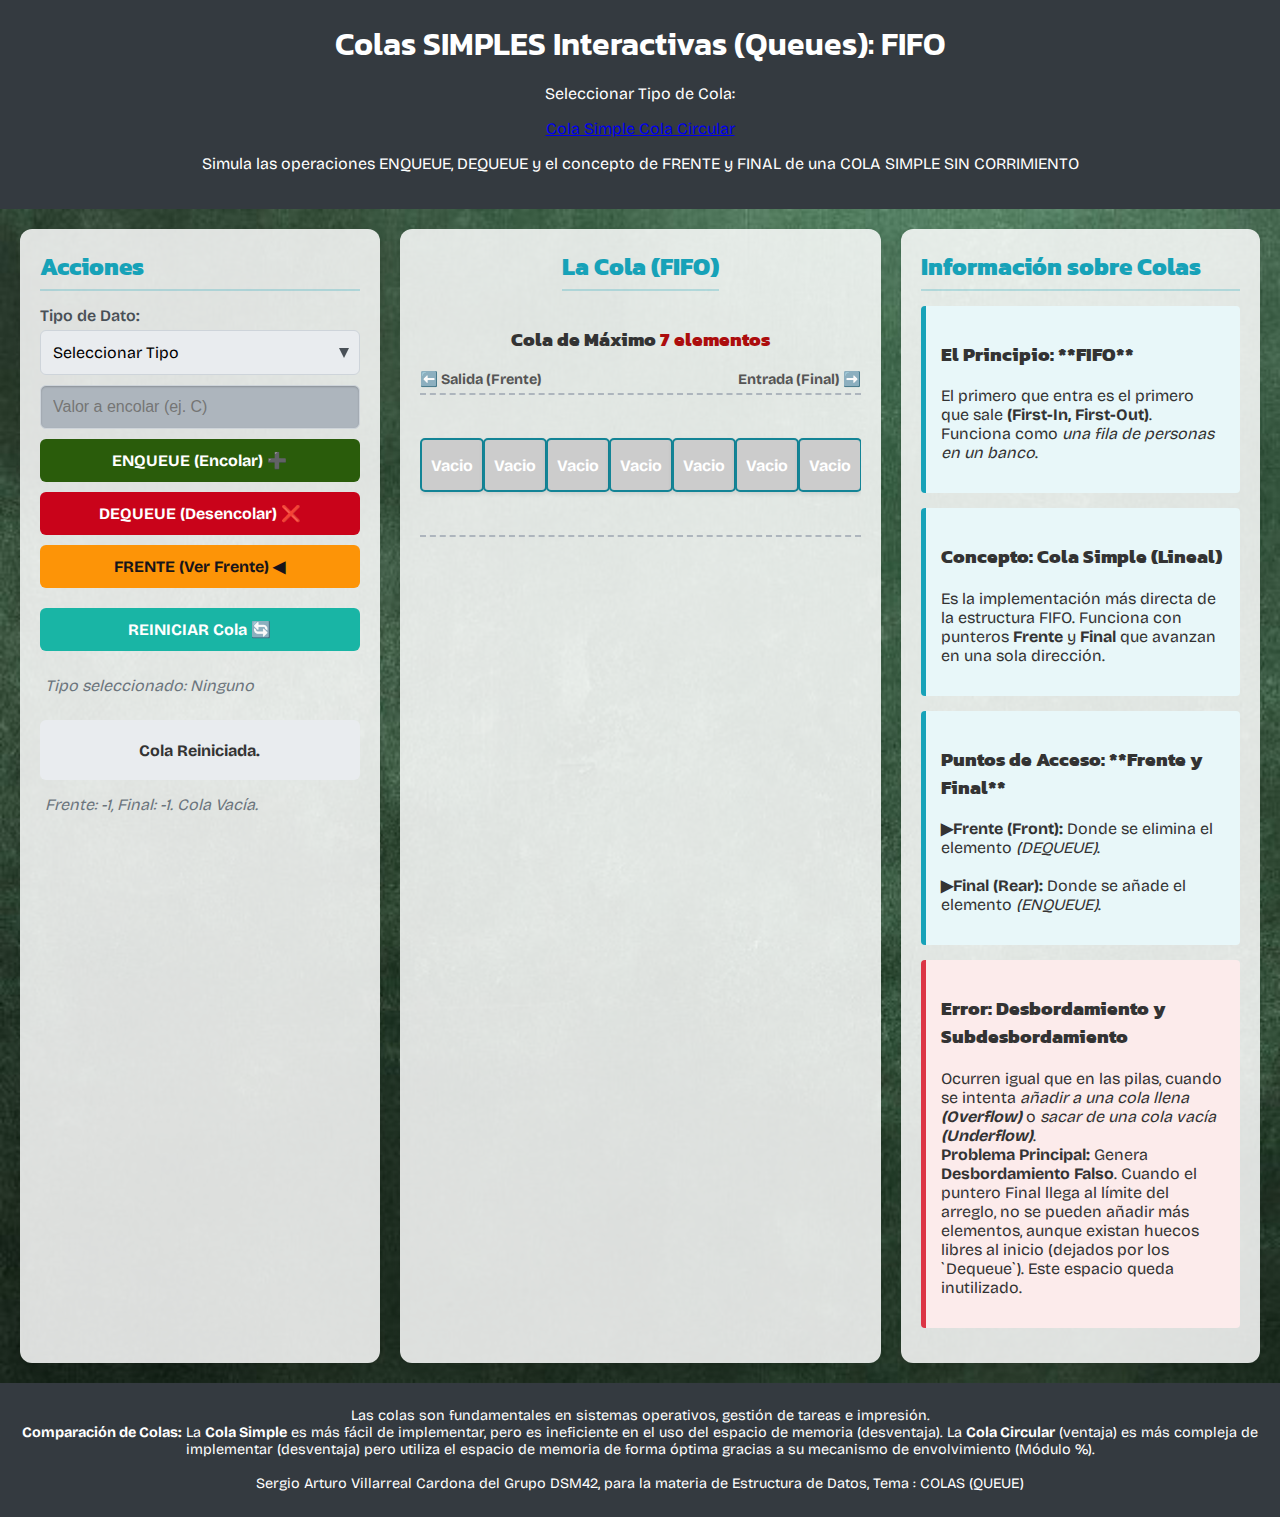
<file: index.html>
<!DOCTYPE html>
<html lang="es">
<head>
    <meta charset="UTF-8">
    <meta name="viewport" content="width=device-width, initial-scale=1.0">
    <title>Colas Interactivas (Queues) De tipo Simples- FIFO</title>
    <link rel="stylesheet" type="text/css" href="index.css"> 
    <link rel="preconnect" href="https://fonts.googleapis.com">
    <link rel="preconnect" href="https://fonts.gstatic.com" crossorigin>
    <link href="https://fonts.googleapis.com/css2?family=Kanit:ital,wght@0,100;0,200;0,300;0,400;0,500;0,600;0,700;0,800;0,900;1,100;1,200;1,300;1,400;1,500;1,600;1,700;1,800;1,900&display=swap" rel="stylesheet">
</head>
<body>

    <header>
        <h1>Colas SIMPLES Interactivas (Queues): FIFO</h1>

        <nav class="navigation">
        <p>Seleccionar Tipo de Cola:</p>
        <a href="index.html" id="link-simple" class="nav-button">
            Cola Simple
        </a>
        
        <a href="cola_circular.html" id="link-circular" class="nav-button">
            Cola Circular
        </a>
        </nav>

        <p>Simula las operaciones ENQUEUE, DEQUEUE y el concepto de FRENTE y FINAL de una  COLA SIMPLE SIN CORRIMIENTO</p>
    </header>

    <div class="container">
        
        <div class="controls">
            <h2>Acciones</h2>
            <label for="tipo-dato-select">Tipo de Dato:</label>
            <select id="tipo-dato-select" onchange="seleccionarTipoDato()">
                <option value="">Seleccionar Tipo</option>
                <option value="int">Entero (int)</option>
                <option value="double">Decimal (double)</option>
                <option value="char">Carácter (char)</option>
                <option value="string">Cadena (string)</option>
            </select>

            <input type="text" id="valor-input" placeholder="Valor a encolar (ej. C)">
            <button id="encolar" onclick="enqueueElement()">ENQUEUE (Encolar) ➕</button>
            <button id="Desencolar" onclick="dequeueElement()">DEQUEUE (Desencolar) ❌</button>
            <button id="Frente" onclick="peekElement()">FRENTE (Ver Frente) ◀</button>
            <button id="reset" onclick="resetQueue()" class="reset-button">REINICIAR Cola 🔄</button>

            <div id="tipo-actual" class="info-estado"></div>
            <div id="estado-mensaje" class="estado"></div>
            <div id="info-estado" class="info-estado"></div>
        </div>
        
        <div class="queue-area">
            <h2>La Cola (FIFO)</h2>
            <h3>Cola de Máximo <label style="color: #ac0d0d">7 elementos</label></h3>
            <div class="queue-track">
                <span class="direction">⬅️ Salida (Frente)</span>
                <span class="direction">Entrada (Final) ➡️</span>
            </div>
            <div id="cola-visual" class="cola"></div> 
        </div>

        <div class="info-section">
            <h2>Información sobre Colas</h2>
            
            <div class="info-item">
                <h3>El Principio: **FIFO**</h3>
                <p>El primero que entra es el primero que sale <b>(First-In, First-Out)</b>. Funciona como <i>una fila de personas en un banco</i>.</p>
            </div>

            <div class="info-item">
                <h3>Concepto: Cola Simple (Lineal)</h3>
                <p>Es la implementación más directa de la estructura FIFO. Funciona con punteros <b>Frente</b> y <b>Final</b> que avanzan en una sola dirección. </p>
            </div>
            
            <div class="info-item">
                <h3>Puntos de Acceso: **Frente y Final**</h3>
                <p><b>▶Frente (Front):</b> Donde se elimina el elemento <i>(DEQUEUE)</i>.<br><br> <b>▶Final (Rear):</b> Donde se añade el elemento <i>(ENQUEUE)</i>.</p>
            </div>
            
            <div class="info-item error-concepto">
                <h3>Error: Desbordamiento y Subdesbordamiento</h3>
                <p>Ocurren igual que en las pilas, cuando se intenta <i>añadir a una cola llena <b>(Overflow)</b></i> o <i>sacar de una cola vacía <b>(Underflow)</b></i>.<br>
                <b>Problema Principal:</b> Genera <b>Desbordamiento Falso</b>. Cuando el puntero Final llega al límite del arreglo, no se pueden añadir más elementos, aunque existan huecos libres al inicio (dejados por los `Dequeue`). Este espacio queda inutilizado.</p>

            </div>
        </div>
    </div>

    <footer>
        <p>Las colas son fundamentales en sistemas operativos, gestión de tareas e impresión.<br>
        <b>Comparación de Colas:</b> La <b>Cola Simple</b> es más fácil de implementar, pero es ineficiente en el uso del espacio de memoria (desventaja). La <b>Cola Circular</b> (ventaja) es más compleja de implementar (desventaja) pero utiliza el espacio de memoria de forma óptima gracias a su mecanismo de envolvimiento (Módulo %).<br><br>
         Sergio Arturo Villarreal Cardona del Grupo DSM42, para la materia de Estructura de Datos, Tema : COLAS (QUEUE)</p>
    </footer>
    <script>
        document.getElementById('link-simple').classList.add('active');
    </script>
    <script src="cola_simple.js"></script>

</body>
</html>
</file>
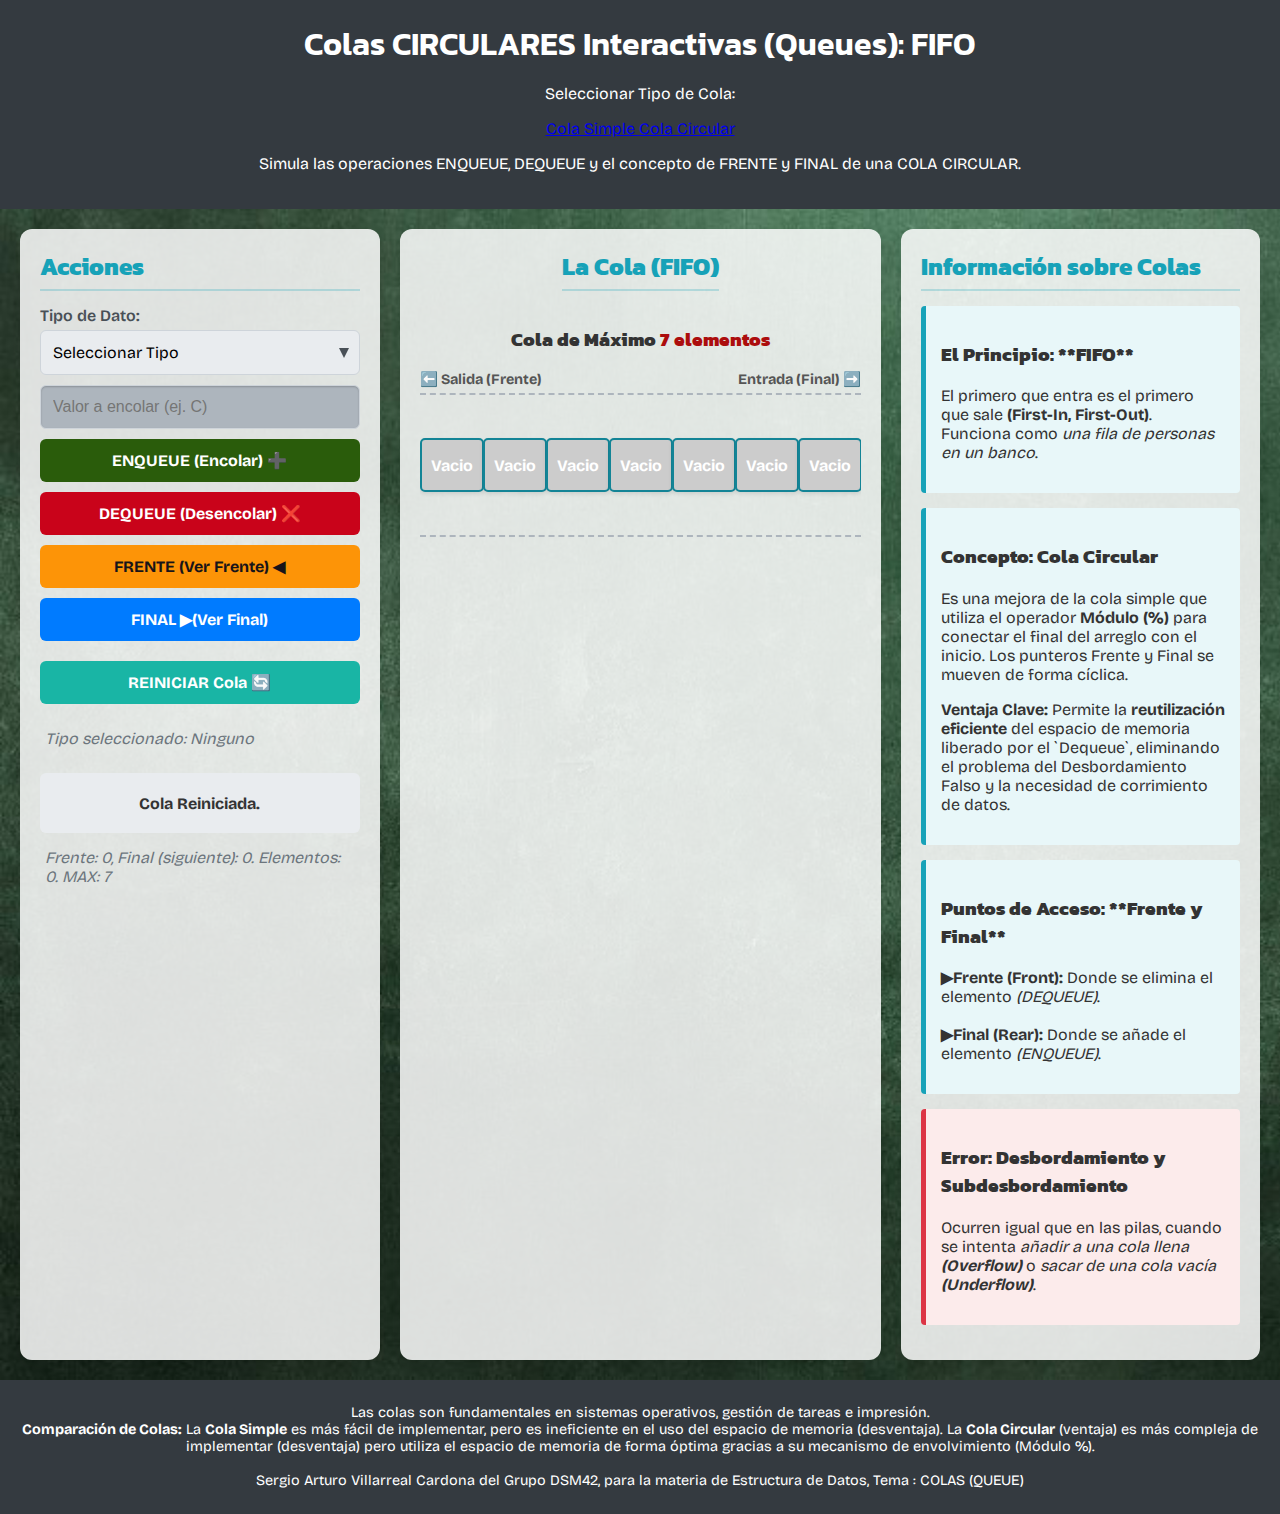
<file: cola_circular.html>
<!DOCTYPE html>
<html lang="es">
<head>
    <meta charset="UTF-8">
    <meta name="viewport" content="width=device-width, initial-scale=1.0">
    <title>Colas Interactivas (Queues) De tipo Circular - FIFO</title>
    <link rel="stylesheet" type="text/css" href="index.css"> 
    <link rel="preconnect" href="https://fonts.googleapis.com">
    <link rel="preconnect" href="https://fonts.gstatic.com" crossorigin>
    <link href="https://fonts.googleapis.com/css2?family=Kanit:ital,wght@0,100;0,200;0,300;0,400;0,500;0,600;0,700;0,800;0,900;1,100;1,200;1,300;1,400;1,500;1,600;1,700;1,800;1,900&display=swap" rel="stylesheet">
</head>
<body>

    <header>
        <h1>Colas CIRCULARES Interactivas (Queues): FIFO</h1>

        <nav class="navigation">
        <p>Seleccionar Tipo de Cola:</p>
        <a href="index.html" id="link-simple" class="nav-button">
            Cola Simple
        </a>
        
        <a href="cola_circular.html" id="link-circular" class="nav-button">
            Cola Circular
        </a>
        </nav>

        <p>Simula las operaciones ENQUEUE, DEQUEUE y el concepto de FRENTE y FINAL de una  COLA CIRCULAR.</p>
    </header>

    <div class="container">
        
        <div class="controls">
            <h2>Acciones</h2>
            <label for="tipo-dato-select">Tipo de Dato:</label>
            <select id="tipo-dato-select" onchange="seleccionarTipoDato()">
                <option value="">Seleccionar Tipo</option>
                <option value="int">Entero (int)</option>
                <option value="double">Decimal (double)</option>
                <option value="char">Carácter (char)</option>
                <option value="string">Cadena (string)</option>
            </select>

            <input type="text" id="valor-input" placeholder="Valor a encolar (ej. C)">
            <button id="encolar" onclick="enqueueElement()">ENQUEUE (Encolar) ➕</button>
            <button id="Desencolar" onclick="dequeueElement()">DEQUEUE (Desencolar) ❌</button>
            <button id="Frente" onclick="peekElement()">FRENTE (Ver Frente) ◀</button>
            <button onclick="peekRear()">FINAL ▶(Ver Final)</button>
            <button id="reset" onclick="resetQueue()" class="reset-button">REINICIAR Cola 🔄</button>

            <div id="tipo-actual" class="info-estado"></div>
            <div id="estado-mensaje" class="estado"></div>
            <div id="info-estado" class="info-estado"></div>
        </div>
        
        <div class="queue-area">
            <h2>La Cola (FIFO)</h2>
            <h3>Cola de Máximo <label style="color: #ac0d0d">7 elementos</label></h3>
            <div class="queue-track">
                <span class="direction">⬅️ Salida (Frente)</span>
                <span class="direction">Entrada (Final) ➡️</span>
            </div>
            <div id="cola-visual" class="cola"></div> 
        </div>

        <div class="info-section">
            <h2>Información sobre Colas</h2>
            
            <div class="info-item">
                <h3>El Principio: **FIFO**</h3>
                <p>El primero que entra es el primero que sale <b>(First-In, First-Out)</b>. Funciona como <i>una fila de personas en un banco</i>.</p>
            </div>
            
            <div class="info-item">
                <h3>Concepto: Cola Circular</h3>
                <p>
                    Es una mejora de la cola simple que utiliza el operador <b>Módulo (%)</b> para conectar el final del arreglo con el inicio. Los punteros Frente y Final se mueven de forma cíclica.
                </p>
                <p>
                    <b>Ventaja Clave:</b> Permite la <b>reutilización eficiente</b> del espacio de memoria liberado por el `Dequeue`, eliminando el problema del Desbordamiento Falso y la necesidad de corrimiento de datos.
                </p>
            </div>

            <div class="info-item">
                <h3>Puntos de Acceso: **Frente y Final**</h3>
                <p><b>▶Frente (Front):</b> Donde se elimina el elemento <i>(DEQUEUE)</i>.<br><br> <b>▶Final (Rear):</b> Donde se añade el elemento <i>(ENQUEUE)</i>.</p>
            </div>
            
            <div class="info-item error-concepto">
                <h3>Error: Desbordamiento y Subdesbordamiento</h3>
                <p>Ocurren igual que en las pilas, cuando se intenta <i>añadir a una cola llena <b>(Overflow)</b></i> o <i>sacar de una cola vacía <b>(Underflow)</b></i>.</p>
            </div>
        </div>
    </div>

    <footer>
        <p>Las colas son fundamentales en sistemas operativos, gestión de tareas e impresión.<br>
        <b>Comparación de Colas:</b> La <b>Cola Simple</b> es más fácil de implementar, pero es ineficiente en el uso del espacio de memoria (desventaja). La <b>Cola Circular</b> (ventaja) es más compleja de implementar (desventaja) pero utiliza el espacio de memoria de forma óptima gracias a su mecanismo de envolvimiento (Módulo %).<br><br>
         Sergio Arturo Villarreal Cardona del Grupo DSM42, para la materia de Estructura de Datos, Tema : COLAS (QUEUE)</p>
    </footer>
    <script>
        document.getElementById('link-circular').classList.add('active');
    </script>
    <script src="cola_circular.js"></script>

</body>
</html>
</file>
<file: index.css>
/* 1. ESTILOS BASE Y TIPOGRAFÍA */

@import url('https://fonts.googleapis.com/css2?family=Bricolage+Grotesque:opsz,wght@12..96,200..800&family=Kanit:ital,wght@0,100;0,200;0,300;0,400;0,500;0,600;0,700;0,800;0,900;1,100;1,200;1,300;1,400;1,500;1,600;1,700;1,800;1,900&display=swap');

body {
    font-family: "Bricolage Grotesque", sans-serif; /* Usamos la fuente que importaste en el HTML */
    margin: 0;
    padding: 0;
    background-color: #f4f4f9;
    color: #333;
}

h1, h2, h3 {
    font-family: "Kanit", sans-serif;
      font-weight: 800;
      font-style: normal;

}

header {
    background-color: #343a40; /* Gris oscuro */
    color: white;
    padding: 20px;
    text-align: center;
}

header h1 {
    margin: 0;
    font-weight: 600;
}

footer {
    text-align: center;
    padding: 10px;
    background-color: #343a40;
    color: white;
    font-size: 0.9em;
}


/* 2. MAQUETACIÓN GENERAL (ESCRITORIO) */


.container {
    display: flex;
    justify-content: space-around;
    gap: 20px; /* Espacio entre columnas */
    padding: 20px;
    background-image:url('bg_green.jpg');
    background-repeat: no-repeat;
    background-size: cover;
   
}

.controls, .queue-area, .info-section {
    padding: 20px;
    border-radius: 12px;
    background-color: white;
    background-color: rgba(255, 255, 255, 0.85);
    box-shadow: 0 6px 15px rgba(0, 0, 0, 0.1);
    flex: 1; 
    min-height: 450px;
}

h2 {
    color: #17a2b8; 
    border-bottom: 2px solid #17a2b840;
    padding-bottom: 5px;
    margin-top: 0;
    margin-bottom: 15px;
}


/* 3. ESTILOS DE CONTROLES (INPUTS/BOTONES) */


/* Estilo para etiquetas */
.controls label {
    display: block;
    margin-bottom: 5px;
    font-weight: 600;
    color: #495057;
}

input, button, #tipo-dato-select {
    width: 100%;
    padding: 12px;
    margin-bottom: 10px;
    border-radius: 6px;
    border: 1px solid #ced4da;
    box-sizing: border-box;
    font-size: 1em;
}

/* Estilo del Selector (Dropdown) */
#tipo-dato-select {
    font-family:"Bricolage Grotesque", sans-serif;
    background-color: #e9ecef;
    appearance: none;
    -webkit-appearance: none;
    -moz-appearance: none;
    background-image: url('data:image/svg+xml;utf8,<svg xmlns="http://www.w3.org/2000/svg" width="10" height="10" fill="%23495057"><polygon points="0,0 10,0 5,10"/></svg>');
    background-repeat: no-repeat;
    background-position: right 10px center;
    padding-right: 30px;
}

/* Estado Deshabilitado */
#tipo-dato-select:disabled, input:disabled {
    background-color: #adb5bd;
    color: #495057;
    cursor: not-allowed;
    box-shadow: inset 0 1px 2px rgba(0, 0, 0, 0.2);
}

/* Estilo de Botones */
button {
    font-family:"Bricolage Grotesque", sans-serif;
    font-weight: bold;
    cursor: pointer;
    background-color: #007bff;
    color: white;
    border: none;
    transition: background-color 0.2s;
}

#encolar{
    background-color: #2a5c0b;
}

#Desencolar{
    background-color: #c9031a;
}

#Frente {
    background-color: #fd9407;
    color: #181419;
}

#reset{
    background-color: #19b5a5;
}

button:hover {
    background-color: #0056b3;
}

.reset-button {
    background-color: #dc3545;
    margin-top: 10px;
}
.reset-button:hover {
    background-color: #c82333;
}


/* 4. ESTILOS DE ESTADO Y MENSAJES */

.estado {
    margin-top: 20px;
    padding: 10px;
    border-radius: 6px;
    background-color: #e9ecef;
    font-weight: bold;
    text-align: center;
    min-height: 40px;
    display: flex;
    align-items: center;
    justify-content: center;
}

.error {
    background-color: #dc3545 !important;
    color: white;
}

.info-estado {
    margin-top: 10px;
    padding: 5px;
    font-style: italic;
    color: #6c757d;
}


/* 5. ESTILOS DE INFORMACIÓN */


.info-item {
    margin-bottom: 15px;
    padding: 15px;
    border-left: 5px solid #17a2b8;
    background-color: #e8f7f9;
    border-radius: 4px;
}

.error-concepto {
    border-left-color: #dc3545;
    background-color: #fcebeb;
}

/* ========================================= */
/* 6. ESTILOS DE LA COLA (Visualización FIFO) */
/* ========================================= */

.queue-area {
    display: flex;
    flex-direction: column;
    align-items: center;
}

.queue-track {
    width: 100%;
    display: flex;
    justify-content: space-between;
    margin-bottom: 5px;
    font-size: 0.9em;
    color: #555;
    font-weight: bold;
    padding: 0 10px;
}

.cola {
    display: flex; 
    flex-direction: row; 
    align-items: center;
    min-height: 120px; 
    width: 100%; 
    border-top: 2px dashed #adb5bd;
    border-bottom: 2px dashed #adb5bd;
    padding: 10px 0;
    justify-content: flex-start; 
    position: relative;
    overflow-x: auto; /* Permite scroll horizontal si hay muchos elementos */
}

.bloque-cola {
    min-width: 60px;
    height: 50px;
    background-color: #17a2b8;
    color: white;
    border: 2px solid #138496;
    display: flex;
    justify-content: center;
    align-items: center;
    margin-right: -1px; 
    transition: all 0.5s ease;
    position: relative;
    font-weight: bold;
    border-radius: 5px;
    box-shadow: 0 2px 4px rgba(0,0,0,0.1);
}

/* Etiquetas de acceso (Frente y Final) */
.label-front {
    position: absolute;
    top: -30px; 
    left: 0;
    font-size: 10px;
    background-color: #ffc107; /* Amarillo */
    color: #333;
    padding: 2px 5px;
    border-radius: 3px;
    font-weight: bold;
    white-space: nowrap;
}
.label-rear {
    position: absolute;
    top: -30px; 
    right: 0; 
    font-size: 10px;
    background-color: #28a745; /* Verde */
    color: white;
    padding: 2px 5px;
    border-radius: 3px;
    font-weight: bold;
    white-space: nowrap;
}

/* Estilo para el efecto PEEK */
.resaltado-peek-cola {
    background-color: #fd9407; !important; /* Rojo para resaltar PEEK */
    border-color: #f8572d !important;
    animation: peek-flash 0.5s ease-in-out;
}

/* Animación de Flash */
@keyframes peek-flash {
    0% { transform: scale(1); opacity: 1; }
    50% { transform: scale(1.05); opacity: 0.8; }
    100% { transform: scale(1); opacity: 1; }
}



/* 7. MEDIA QUERIES PARA MÓVILES */


@media (max-width: 768px) {
    
    /* Cambiar la dirección a columna */
    .container {
        flex-direction: column; 
        padding: 10px; 
        gap: 15px;
    }

    /* Columnas ocupan todo el ancho */
    .controls, 
    .queue-area, 
    .info-section {
        flex: auto; 
        width: 100%; 
        margin: 0;
        min-height: auto;
    }
    
    /* Ajustes específicos de la cola en móvil */
    .queue-area {
        padding-bottom: 30px; /* Espacio extra para las etiquetas */
    }
    
    /* Los bloques tienen menos ancho en móvil */
    .bloque-cola {
        min-width: 50px;
        height: 40px;
        font-size: 0.9em;
    }
    
    /* Ajuste de etiquetas para que no se superpongan */
    .label-front {
        top: -25px; 
        left: 5px;
    }
    .label-rear {
        top: -25px; 
        right: 5px;
    }
}
</file>
